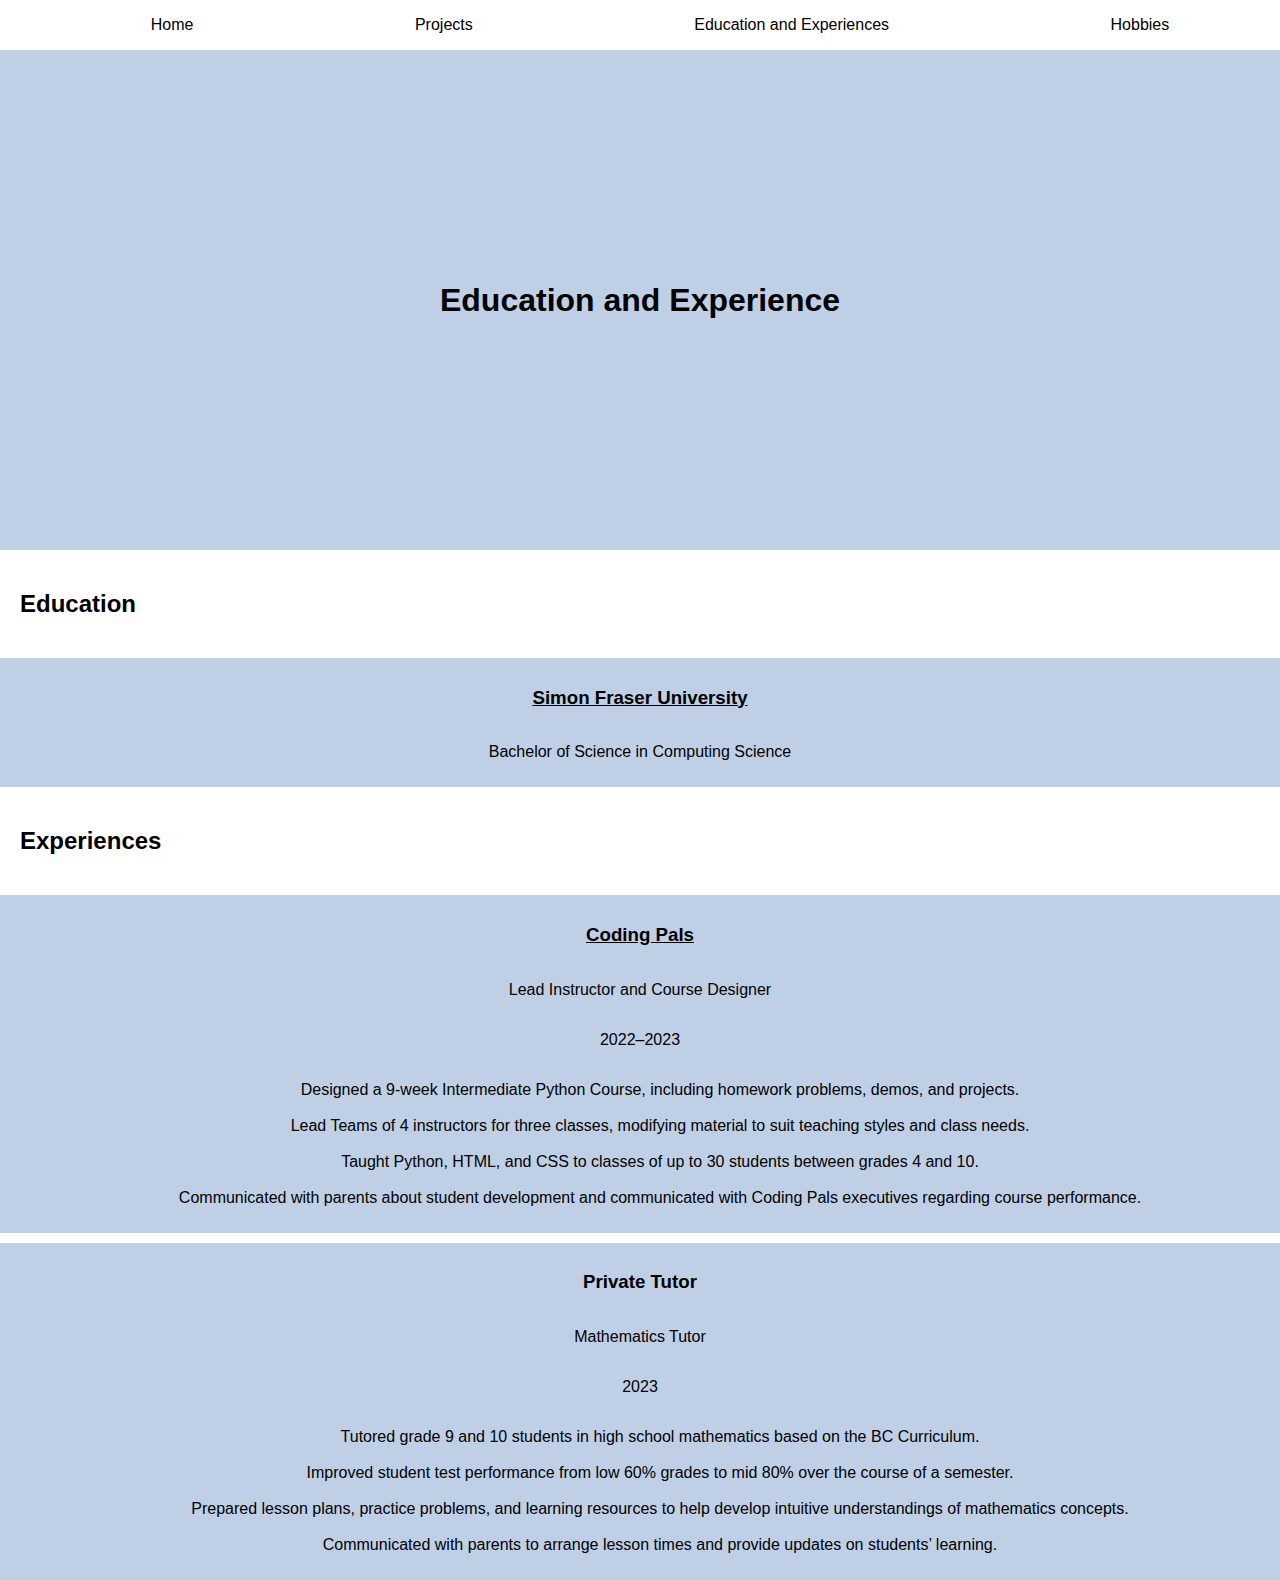
<file: education.html>
<!DOCTYPE html>
<html lang="en">
<head>
    <meta charset="UTF-8">
    <meta name="viewport" content="width=device-width, initial-scale=1.0">
    <link rel="stylesheet" href="style.css">
    <link rel="icon" type="image/x-icon" href="/static/favicon.png">
    <title>Education and Experience</title>
</head>
<body>
    <nav>
        <ul class="navbar">
            <li class="nav-elem no-style-list"><a class="nav-link link" href="index.html">Home</a></li>
            <li class="nav-elem no-style-list"><a class="nav-link link" href="projects.html">Projects</a></li>
            <li class="nav-elem no-style-list"><a class="nav-link link" href="education.html">Education and Experiences</a></li>
            <li class="nav-elem no-style-list"><a class="nav-link link" href="hobbies.html">Hobbies</a></li>
        </ul>
    </nav>
    
    <header class="page-header">
        <h1 class="page-title">Education and Experience</h1>
    </header>
    <h2 class="sections-title">Education</h2>
    <section class="education">
        <h3><b><u><a href="https://www.sfu.ca/" class="link">Simon Fraser University</a></u></b></h3>
        <p>Bachelor of Science in Computing Science</p>
    </section>
    <h2 class="sections-title">Experiences</h2>

    <section class="education">        
        <h3><u><a href="https://www.codingpals.org" class="link">Coding Pals</a></u></h3>
        <p>Lead Instructor and Course Designer</p>
        <p>2022–2023</p>
        <ul class="list-content">
            <li class="no-style-list">Designed a 9-week Intermediate Python Course, including homework problems, demos, and projects.</li>
            <br>
            <li class="no-style-list">Lead Teams of 4 instructors for three classes, modifying material to suit teaching styles and class needs.</li>
            <br>
            <li class="no-style-list">Taught Python, HTML, and CSS to classes of up to 30 students between grades 4 and 10.</li>
            <br>
            <li class="no-style-list">Communicated with parents about student development and communicated with Coding Pals executives regarding course performance.</li>
        </ul>
    </section>

    <section class="education">
        <h3>Private Tutor</h3>
        <p>Mathematics Tutor</p>
        <p>2023</p>
        <ul class="list-content">
            <li class="no-style-list">Tutored grade 9 and 10 students in high school mathematics based on the BC Curriculum.</li>
            <br>
            <li class="no-style-list">Improved student test performance from low 60% grades to mid 80% over the course of a semester.</li>
            <br>
            <li class="no-style-list">Prepared lesson plans, practice problems, and learning resources to help develop intuitive understandings of mathematics concepts.</li>
            <br>
            <li class="no-style-list">Communicated with parents to arrange lesson times and provide updates on students’ learning.</li>
        </ul>
    </section>
</body>
</html>
</file>
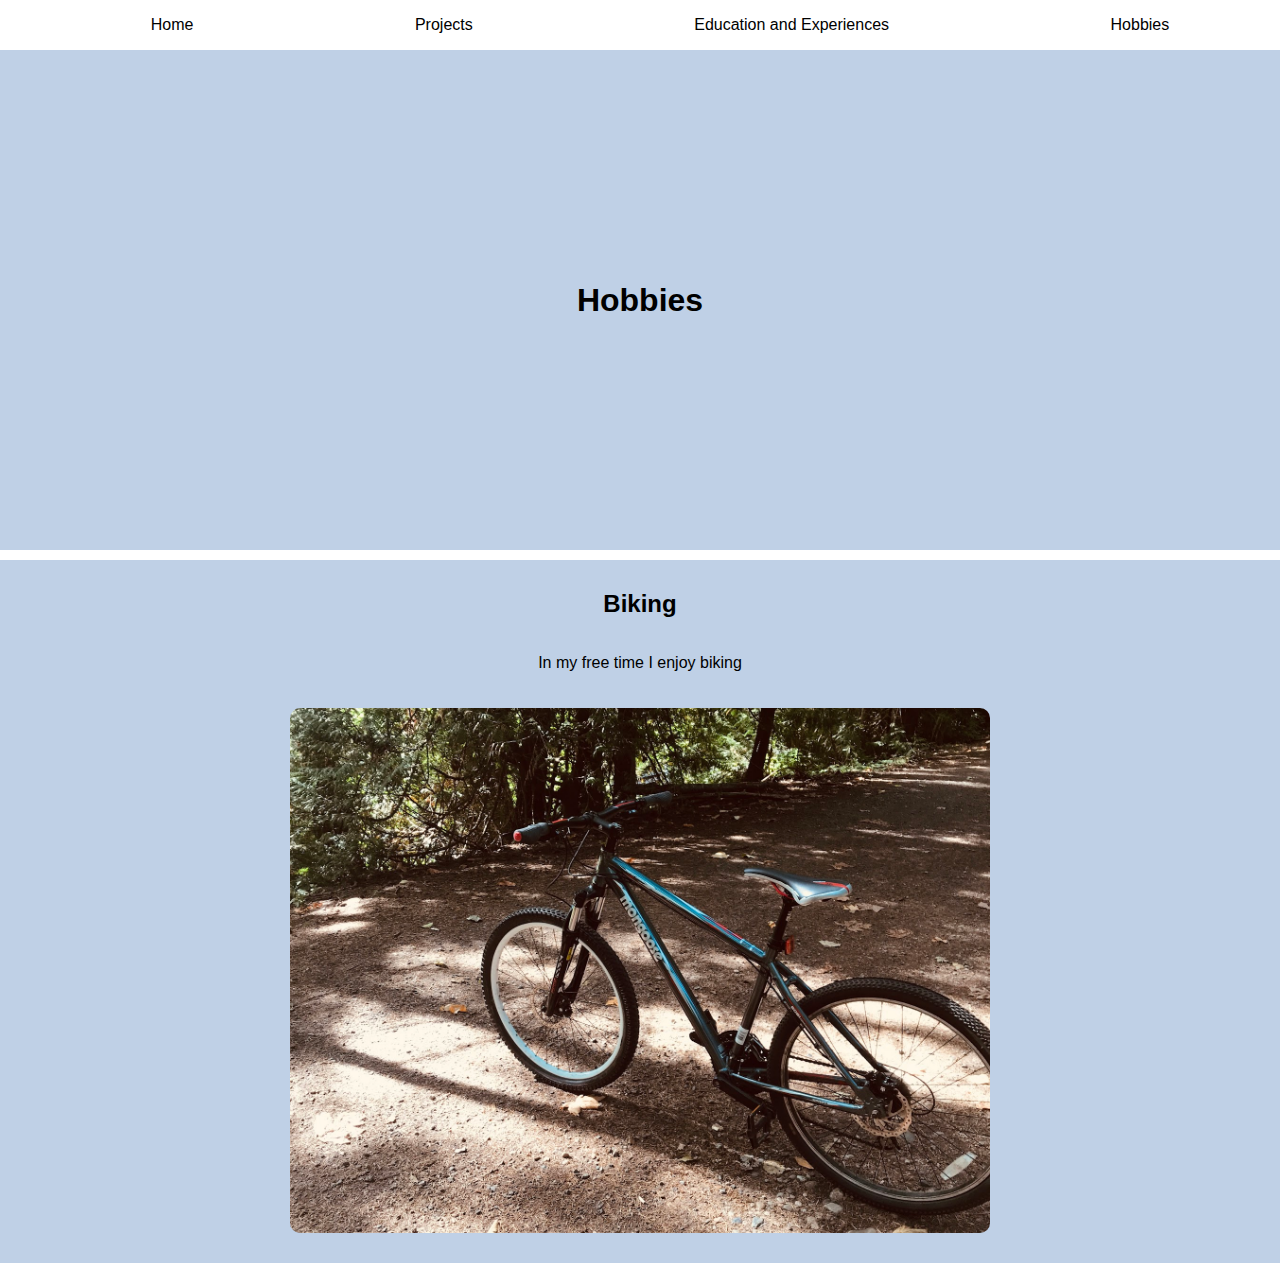
<file: hobbies.html>
<!DOCTYPE html>
<html lang="en">
<head>
    <meta charset="UTF-8">
    <meta name="viewport" content="width=device-width, initial-scale=1.0">
    <link rel="stylesheet" href="style.css">
    <link rel="icon" type="image/x-icon" href="/static/favicon.png">
    <title>Hobbies</title>
</head>
<body>
    <nav>
        <ul class="navbar">
            <li class="nav-elem no-style-list"><a class="nav-link link" href="index.html">Home</a></li>
            <li class="nav-elem no-style-list"><a class="nav-link link" href="projects.html">Projects</a></li>
            <li class="nav-elem no-style-list"><a class="nav-link link" href="education.html">Education and Experiences</a></li>
            <li class="nav-elem no-style-list"><a class="nav-link link" href="hobbies.html">Hobbies</a></li>
        </ul>
    </nav>
    <header class="page-header">
        <h1 class="page-title">Hobbies</h1>
    </header>
    <section class="hobby">
        <h2 class="hobby-title">Biking</h2>
        <p class="hobby-description">In my free time I enjoy biking</p>
        <img src="static/bike.jpg" alt="my bicycle" class="bike-img">
    </section>
</body>
</html>
</file>
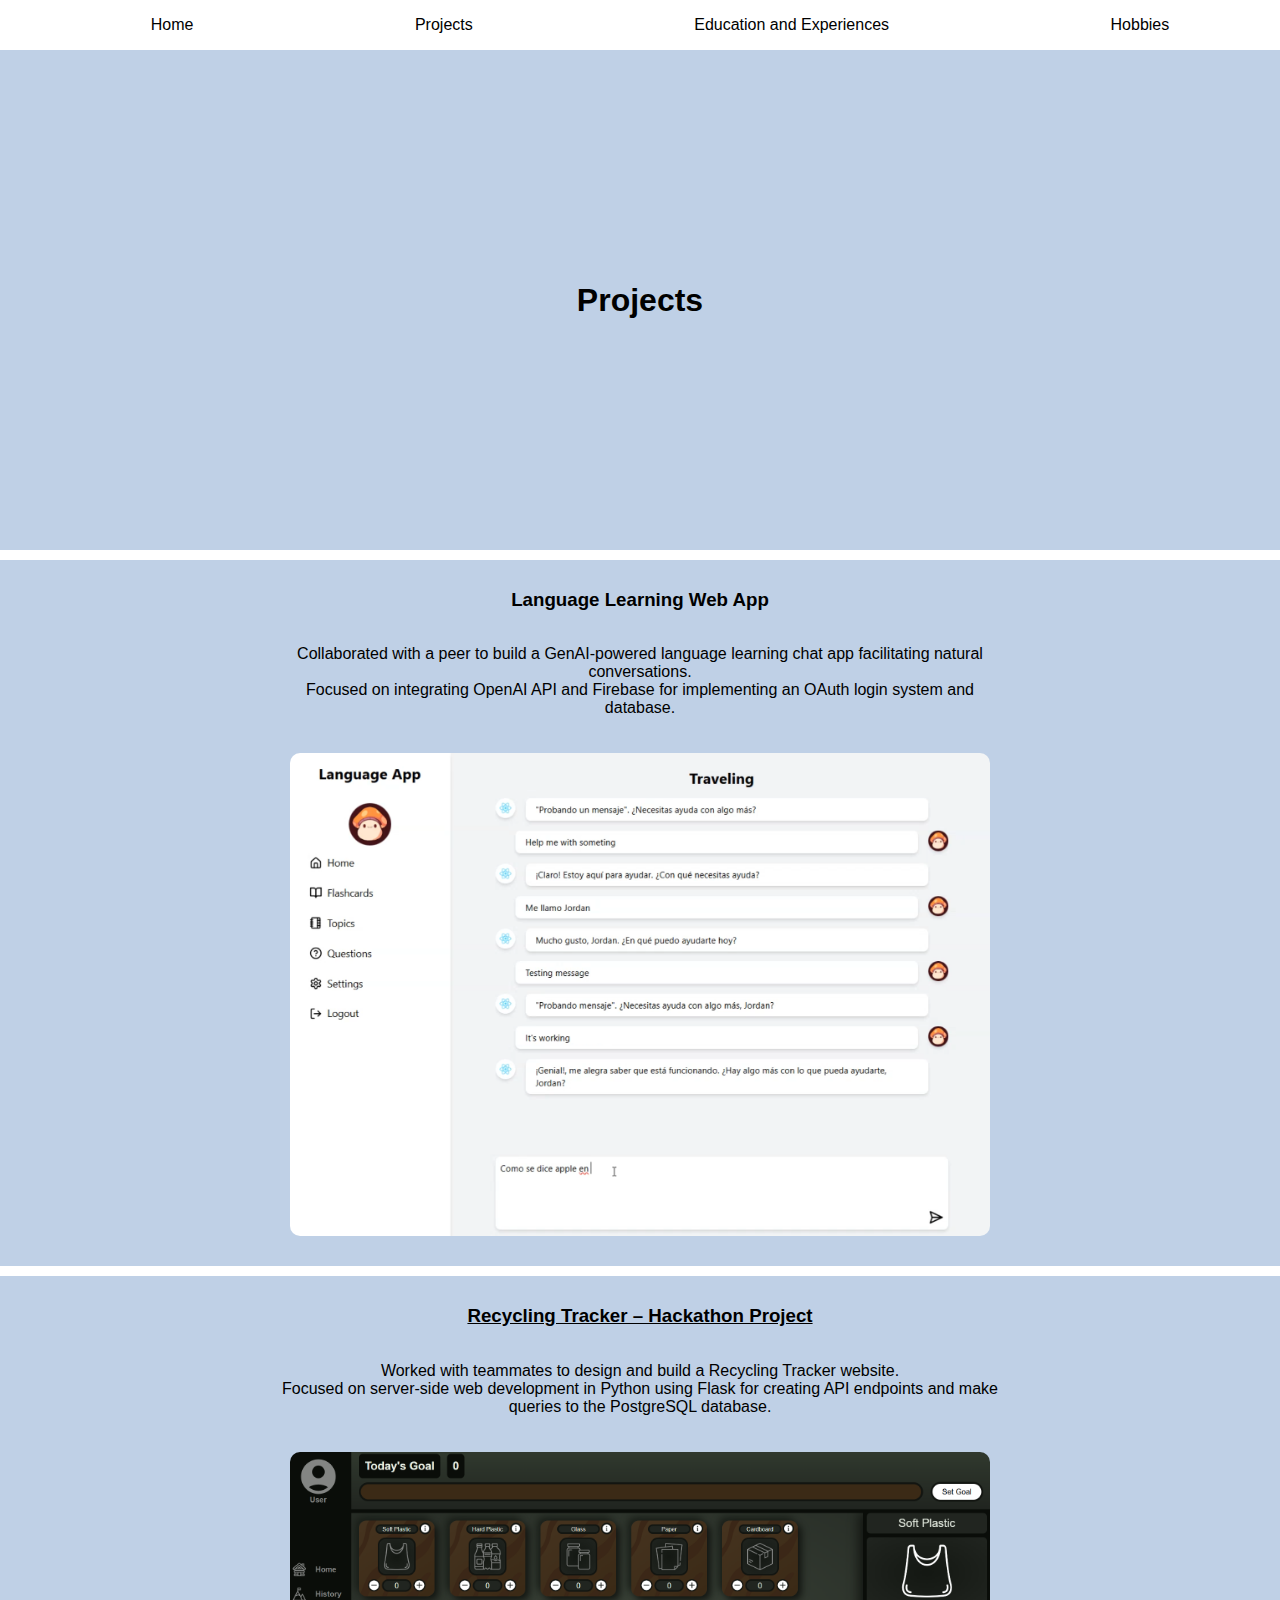
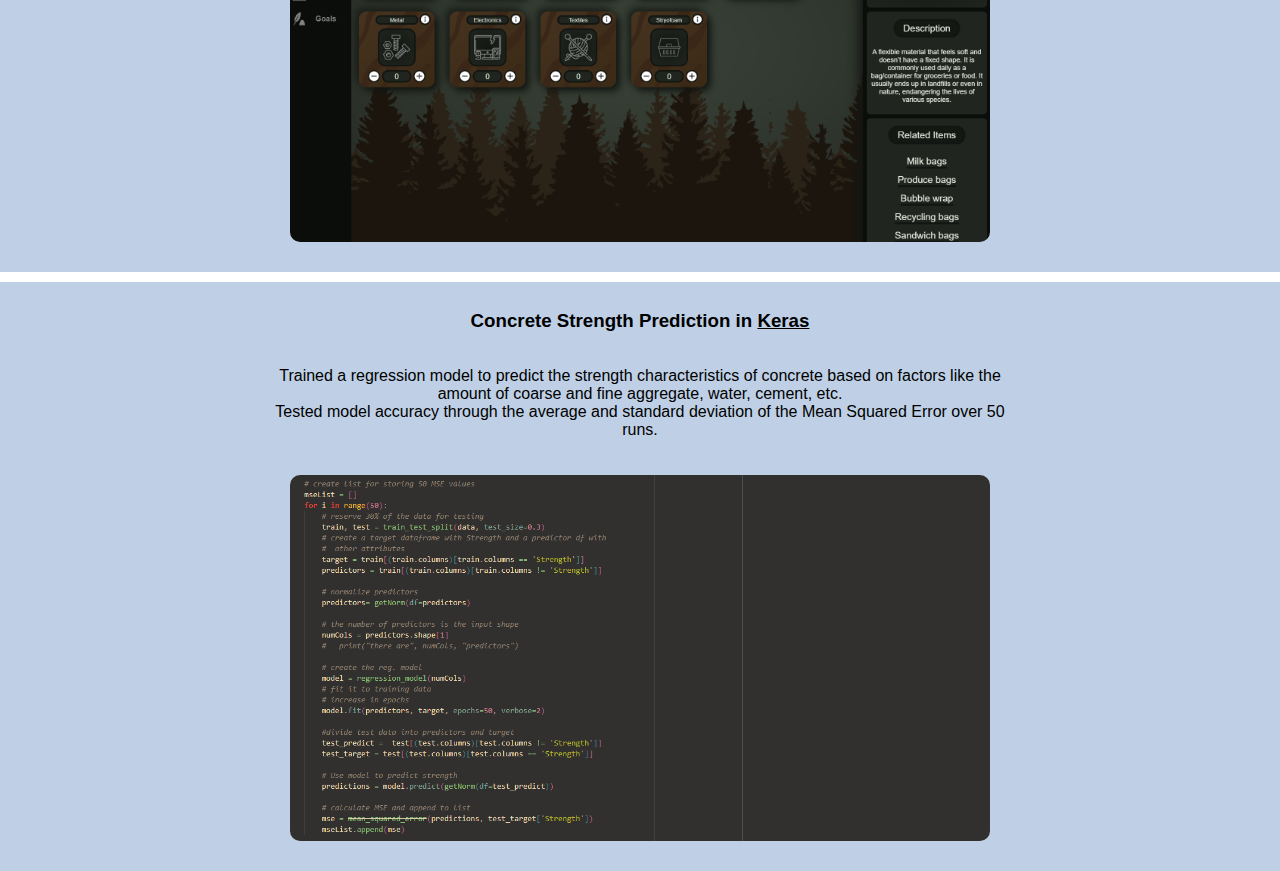
<file: projects.html>
<!DOCTYPE html>
<html lang="en">
<head>
    <meta charset="UTF-8">
    <meta name="viewport" content="width=device-width, initial-scale=1.0">
    <link rel="stylesheet" href="style.css">
    <link rel="icon" type="image/x-icon" href="/static/favicon.png">
    <title>Projects</title>
</head>
<body>
    <nav>
        <ul class="navbar">
            <li class="nav-elem no-style-list"><a class="nav-link link" href="index.html">Home</a></li>
            <li class="nav-elem no-style-list"><a class="nav-link link" href="projects.html">Projects</a></li>
            <li class="nav-elem no-style-list"><a class="nav-link link" href="education.html">Education and Experiences</a></li>
            <li class="nav-elem no-style-list"><a class="nav-link link" href="hobbies.html">Hobbies</a></li>
        </ul>
    </nav>
    
    <header class="page-header">
        <h1 class="page-title">Projects</h1>
    </header>
    <section class="project">
        <h3 class="project-name">Language Learning Web App</h3> 
        <p class="project-description">
            Collaborated with a peer to build a GenAI-powered language learning chat app facilitating natural 
            conversations.<br> 
            Focused on integrating OpenAI API and Firebase for implementing an OAuth login system and database.
        </p>
        <img class="project-img" src="static/LangApp.png" alt="Screenshot of Web App">
    </section>
    
    <section class="project">
        <u>
            <a href="https://recyling-tracker.vercel.app/" class="link">
                <h3 class="project-name">Recycling Tracker – Hackathon Project</h3>
            </a>
        </u>
        <p class="project-description">
            Worked with teammates to design and build a Recycling Tracker website. 
            <br>Focused on server-side web development in Python using Flask for creating API endpoints and make queries to the PostgreSQL
            database.
        </p>
        <img class="project-img" src="static/recyclingTracker.png" alt="Screenshot of Recycling Tracker website">
    </section>

    <section class="project">
        <h3 class="project-name">Concrete Strength Prediction in <u><a href="https://keras.io/" class="link">Keras</a></u></h3> 
        <p class="project-description">
            Trained a regression model to predict the strength characteristics of concrete based on factors like the
            amount of coarse and fine aggregate, water, cement, etc.<br>
            Tested model accuracy through the average and standard deviation of the Mean Squared Error over 50
            runs.
        </p>
        <img class="project-img" src="static/kerasCode.png" alt="Screenshot of Keras Code">
    </section>


</body>
</html>
</file>
<file: style.css>
html, body {
    margin: 0px;
    font-family: 'Lucida Sans', 'Lucida Sans Regular', 'Lucida Grande', 'Lucida Sans Unicode', Geneva, Verdana, sans-serif;
}

.navbar {
    display: flex;
    justify-content: space-around;
}
.no-style-list {
    text-decoration: none;
    list-style: none;
}

.link {
    text-decoration: none;
    color: black;
}

.main-header {
    height: 800px;
    background-color: #bfd0e6;
    display:flex;
    flex-direction: column;
    align-items: center;
    justify-content: center;
}

.profile-pic {
    width: 300px;
    border-radius: 100%;
}

.page-header {
    background-color: #bfd0e6;
    display: flex;
    flex-direction: column;
    align-items: center;
    justify-content: center;
    height: 500px;
}


.quick-links {
    display: flex;
    justify-content: space-around;
    align-items: center;
    background-color: #bfd0e6;
    height: 100px;
}

.sections-title {
    padding: 20px;
}

.quick-link {
    width: 100px;
    padding: 10px;
    background-color: white;
    border-radius: 10px;
    display: flex;
    flex-direction: column;
    align-items: center;
}

box-icon {
    margin: 5px;
}

.project, .education, .about, .hobby {
    background-color: #bfd0e6;
    display: flex;
    flex-direction: column;
    align-items: center;
    margin-top: 10px;
    padding: 10px;
}
.project-description {
    text-align: center;
    max-width: 740px;
}

.project-img, .bike-img {
    width: 700px;
    border-radius: 10px;
    margin: 20px;
}
.list-content {
    align-items: center;
    text-align: center;

}
</file>
